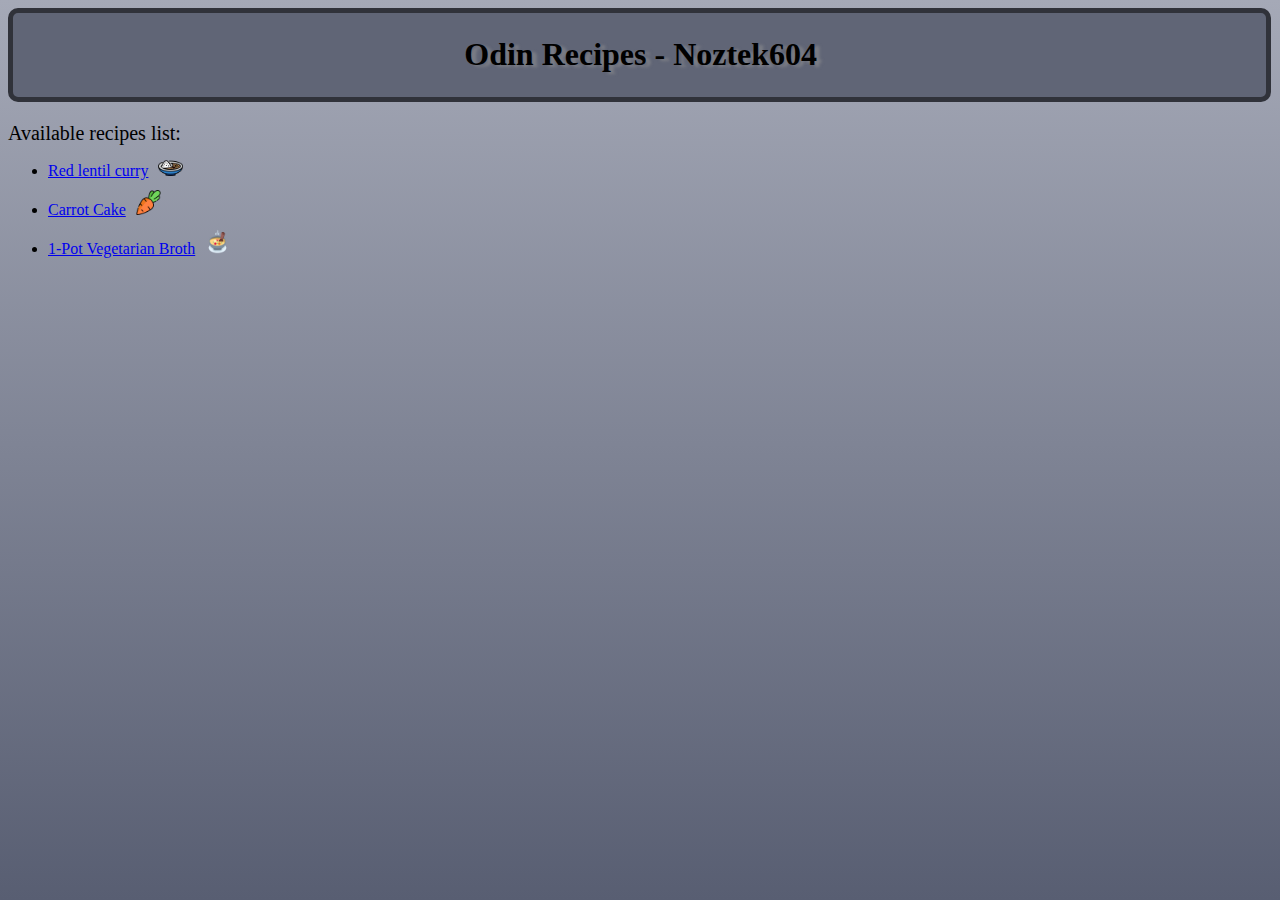
<file: index.html>
<!DOCTYPE html>
<html lang="en" style="background-image: linear-gradient(rgb(165, 169, 183), rgb(88, 94, 114)); height: 100%;" >
<head>
    <meta charset="UTF-8">
    <meta name="viewport" content="width=device-width, initial-scale=1.0">
    <title>Recipes site</title>
    <link rel="stylesheet" href="styles.css">
</head>
<body>
    <div class="title">
    <h1>Odin Recipes - Noztek604</h1>
    </div>
    <p class="ptitle">Available recipes list:</p>
    <ul>
    <li><a href="recipes/red_lentil_curry.html">Red lentil curry<img src="img/curry.png" class="icon"></a></li>
    <li><a href="recipes/carrot_cake.html">Carrot Cake<img src="img/carrot.png" class="icon"></a></li>
    <li><a href="recipes/1_pot_vege_broth.html">1-Pot Vegetarian Broth<img src="img/broth.webp" class="icon"></a></li>
    </ul>
</body>

</html>
</file>
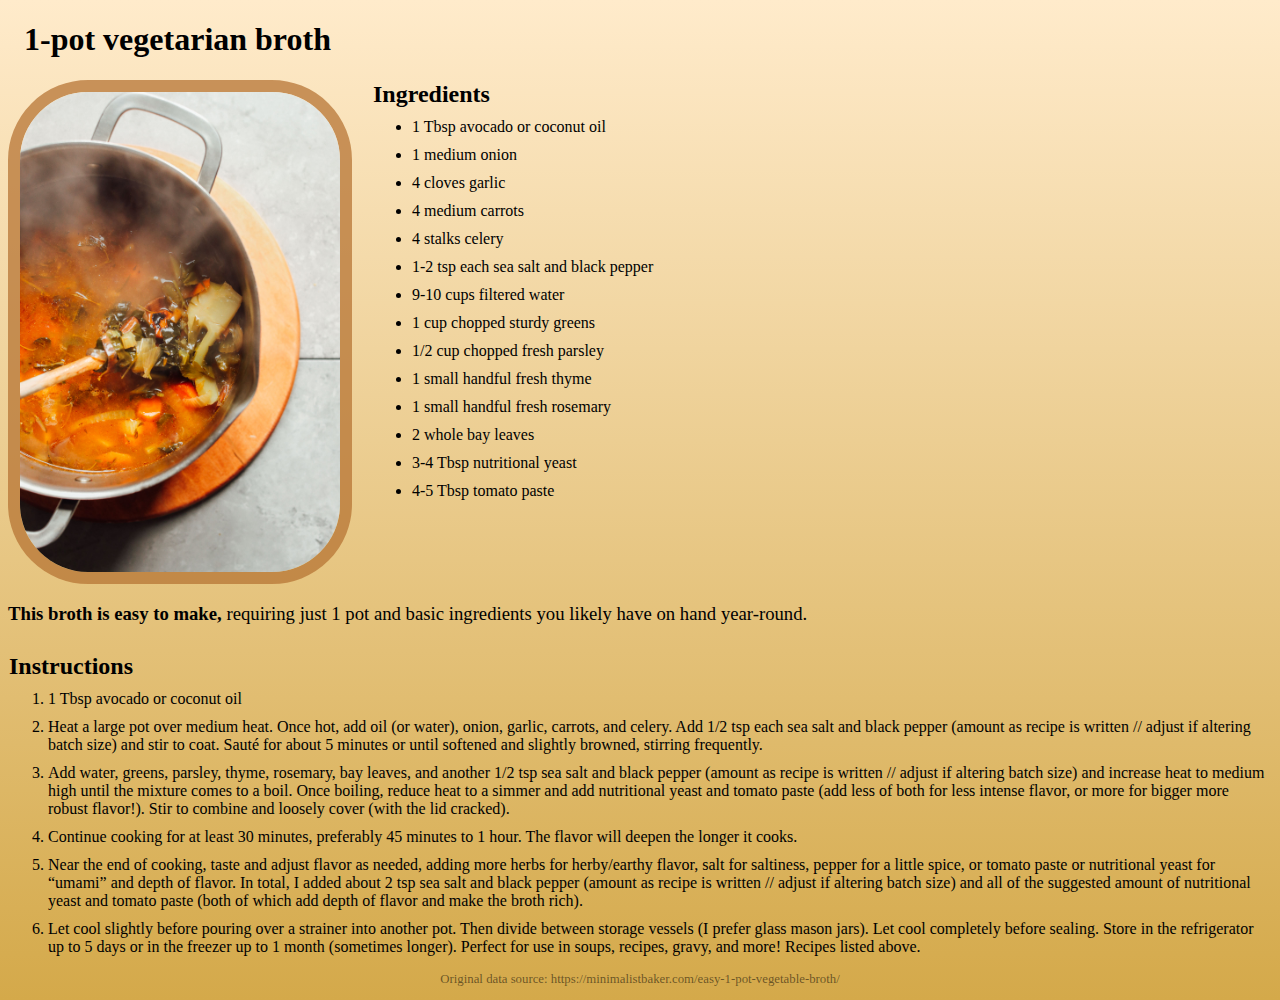
<file: recipes/1_pot_vege_broth.html>
<!DOCTYPE html>
<html lang="en" style="background-image: linear-gradient(rgb(255, 235, 203), rgb(212, 169, 74));">
<head>
    <meta charset="UTF-8">
    <meta name="viewport" content="width=device-width, initial-scale=1.0">
    <title>Document</title>
    <link rel="stylesheet" href="../styles.css">

</head>
<body>
    <h1 class="wpic">1-pot vegetarian broth</h1>

    <div class="container">
    <img class="recipe" src="../img/brothimg.jpg" alt="cuisine picture"/>

    <div>
        <h2>Ingredients</h2><br>
        <ul class="list">
            <li>1 Tbsp avocado or coconut oil</li>
            <li>1 medium onion</li>
            <li>4 cloves garlic</li>
            <li>4 medium carrots</li>
            <li>4 stalks celery</li>
            <li>1-2 tsp each sea salt and black pepper</li>
            <li>9-10 cups filtered water</li>
            <li>1 cup chopped sturdy greens</li>
            <li>1/2 cup chopped fresh parsley</li>
            <li>1 small handful fresh thyme</li>
            <li>1 small handful fresh rosemary</li>
            <li>2 whole bay leaves</li>
            <li>3-4 Tbsp nutritional yeast </li>
            <li>4-5 Tbsp tomato paste</li>
        </ul>
    </div>
</div>

    <h3><b>This broth is easy to make,</b> requiring just 1 pot and basic ingredients you likely have on hand year-round.</h3><br>
    <h2>Instructions</h2><br>
    <ol class="list">
        <li>1 Tbsp avocado or coconut oil</li>
            <li>Heat a large pot over medium heat. Once hot, add oil (or water), onion, garlic, carrots, and celery. Add 1/2 tsp each sea salt and black pepper (amount as recipe is written // adjust if altering batch size) and stir to coat. Sauté for about 5 minutes or until softened and slightly browned, stirring frequently.</li>
            <li>Add water, greens, parsley, thyme, rosemary, bay leaves, and another 1/2 tsp sea salt and black pepper (amount as recipe is written // adjust if altering batch size) and increase heat to medium high until the mixture comes to a boil. Once boiling, reduce heat to a simmer and add nutritional yeast and tomato paste (add less of both for less intense flavor, or more for bigger more robust flavor!). Stir to combine and loosely cover (with the lid cracked).</li>
            <li>Continue cooking for at least 30 minutes, preferably 45 minutes to 1 hour. The flavor will deepen the longer it cooks.</li>
            <li>Near the end of cooking, taste and adjust flavor as needed, adding more herbs for herby/earthy flavor, salt for saltiness, pepper for a little spice, or tomato paste or nutritional yeast for “umami” and depth of flavor. In total, I added about 2 tsp sea salt and black pepper (amount as recipe is written // adjust if altering batch size) and all of the suggested amount of nutritional yeast and tomato paste (both of which add depth of flavor and make the broth rich).</li>
            <li>Let cool slightly before pouring over a strainer into another pot. Then divide between storage vessels (I prefer glass mason jars). Let cool completely before sealing. Store in the refrigerator up to 5 days or in the freezer up to 1 month (sometimes longer). Perfect for use in soups, recipes, gravy, and more! Recipes listed above.</li>
        
    </ol>
</body>
<footer>
    <p>Original data source: https://minimalistbaker.com/easy-1-pot-vegetable-broth/</p>
</footer>
</html>
</file>
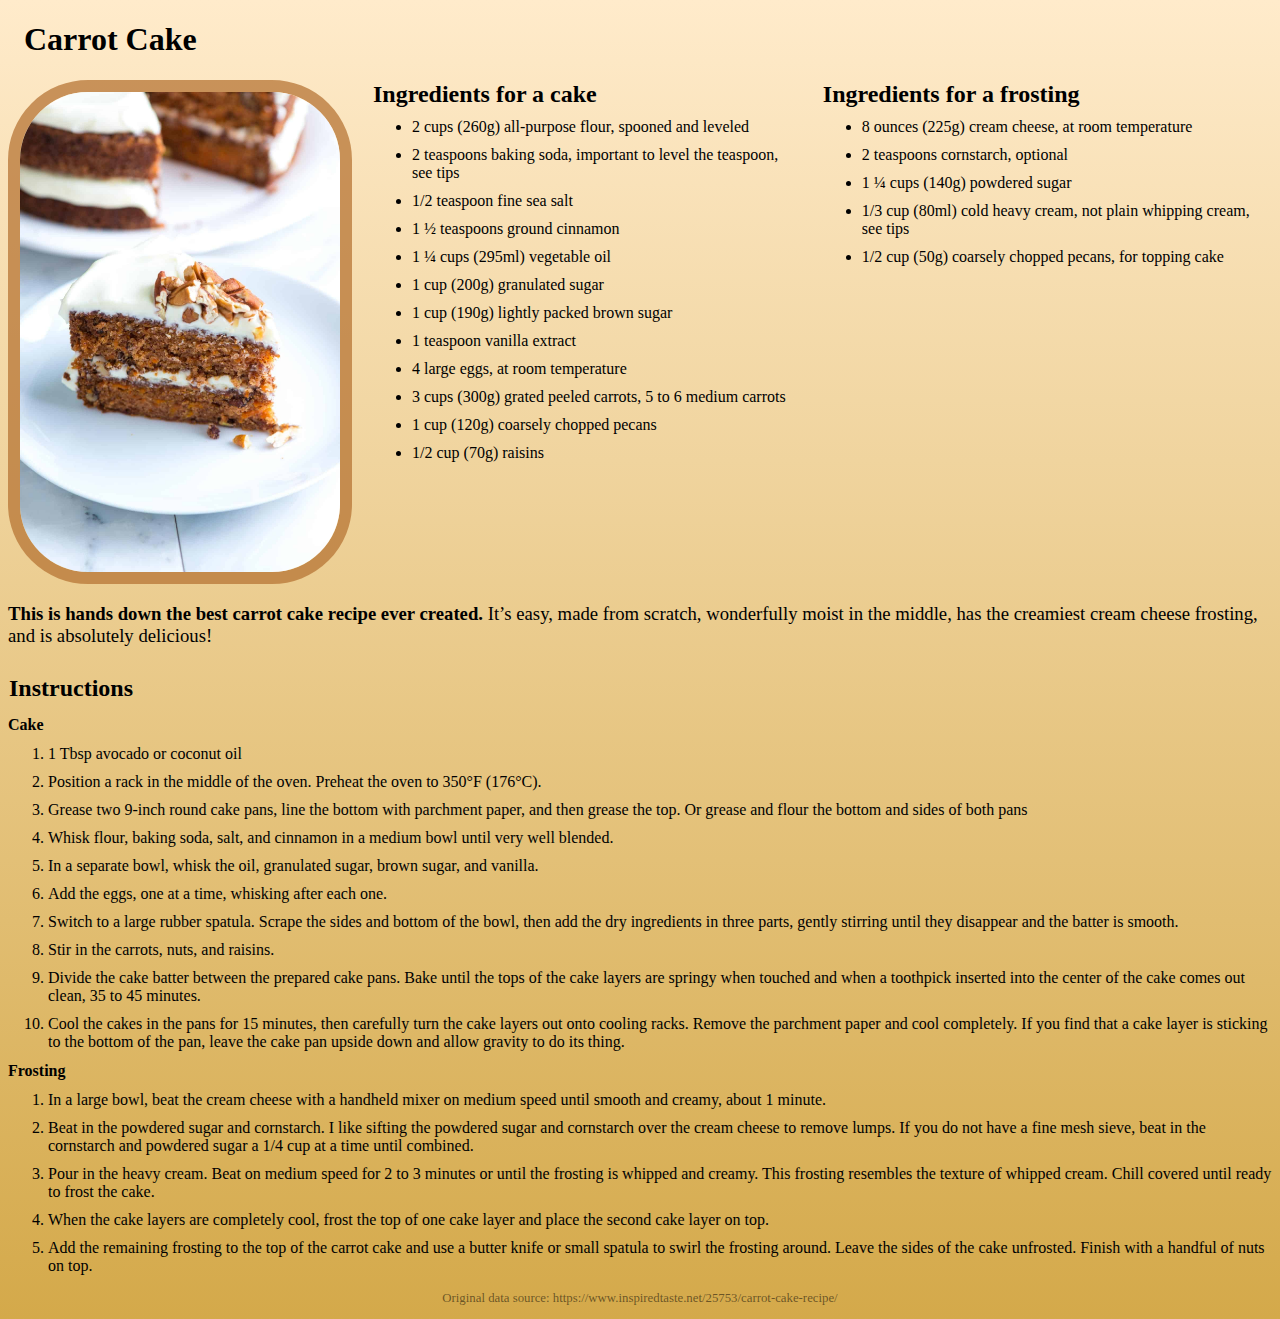
<file: recipes/carrot_cake.html>
<!DOCTYPE html>
<html lang="en" style="background-image: linear-gradient(rgb(255, 235, 203), rgb(212, 169, 74));">
<head>
    <meta charset="UTF-8">
    <meta name="viewport" content="width=device-width, initial-scale=1.0">
    <title>Document</title>
    <link rel="stylesheet" href="../styles.css">
</head>
<body>
    <h1 class="wpic">Carrot Cake</h1>

    <div class="container">
    <img class="recipe" src="../img/carrotimg.jpg" alt="cuisine picture"/>
    <div>
        <h2>Ingredients for a cake</h2><br>
        <ul class="list">
            <li>2 cups (260g) all-purpose flour, spooned and leveled</li>
            <li>2 teaspoons baking soda, important to level the teaspoon, see tips</li>
            <li>1/2 teaspoon fine sea salt</li>
            <li>1 ½ teaspoons ground cinnamon</li>
            <li>1 ¼ cups (295ml) vegetable oil</li>
            <li>1 cup (200g) granulated sugar</li>
            <li>1 cup (190g) lightly packed brown sugar</li>
            <li>1 teaspoon vanilla extract</li>
            <li>4 large eggs, at room temperature</li>
            <li>3 cups (300g) grated peeled carrots, 5 to 6 medium carrots</li>
            <li>1 cup (120g) coarsely chopped pecans</li>
            <li>1/2 cup (70g) raisins</li>
        </ul>
    </div>
    <div>
        <h2>Ingredients for a frosting</h2><br>
        <ul class="list">
            <li>8 ounces (225g) cream cheese, at room temperature</li>
            <li>2 teaspoons cornstarch, optional</li>
            <li>1 ¼ cups (140g) powdered sugar</li>
            <li>1/3 cup (80ml) cold heavy cream, not plain whipping cream, see tips</li>
            <li>1/2 cup (50g) coarsely chopped pecans, for topping cake</li>
    </div>
    </div>
    <h3><b>This is hands down the best carrot cake recipe ever created. </b>It’s easy, made from scratch, wonderfully moist in the middle, has the creamiest cream cheese frosting, and is absolutely delicious!</h3><br>
    <h2>Instructions</h2><br>
    <h4>Cake</h4>
    <ol class="list">
        <li>1 Tbsp avocado or coconut oil</li>
        <li>Position a rack in the middle of the oven. Preheat the oven to 350°F (176°C).</li>
        <li>Grease two 9-inch round cake pans, line the bottom with parchment paper, and then grease the top. Or grease and flour the bottom and sides of both pans</li>
        <li>Whisk flour, baking soda, salt, and cinnamon in a medium bowl until very well blended.</li>
        <li>In a separate bowl, whisk the oil, granulated sugar, brown sugar, and vanilla.</li>
        <li>Add the eggs, one at a time, whisking after each one.</li>
        <li>Switch to a large rubber spatula. Scrape the sides and bottom of the bowl, then add the dry ingredients in three parts, gently stirring until they disappear and the batter is smooth.</li>
        <li>Stir in the carrots, nuts, and raisins.</li>
        <li>Divide the cake batter between the prepared cake pans. Bake until the tops of the cake layers are springy when touched and when a toothpick inserted into the center of the cake comes out clean, 35 to 45 minutes.</li>
        <li>Cool the cakes in the pans for 15 minutes, then carefully turn the cake layers out onto cooling racks. Remove the parchment paper and cool completely. If you find that a cake layer is sticking to the bottom of the pan, leave the cake pan upside down and allow gravity to do its thing.</li>
    </ol>
    <h4>Frosting</h4>
    <ol class="list">
        <li>In a large bowl, beat the cream cheese with a handheld mixer on medium speed until smooth and creamy, about 1 minute.</li>
        <li>Beat in the powdered sugar and cornstarch. I like sifting the powdered sugar and cornstarch over the cream cheese to remove lumps. If you do not have a fine mesh sieve, beat in the cornstarch and powdered sugar a 1/4 cup at a time until combined.</li>
        <li>Pour in the heavy cream. Beat on medium speed for 2 to 3 minutes or until the frosting is whipped and creamy. This frosting resembles the texture of whipped cream. Chill covered until ready to frost the cake.</li>
        <li>When the cake layers are completely cool, frost the top of one cake layer and place the second cake layer on top.</li>
        <li>Add the remaining frosting to the top of the carrot cake and use a butter knife or small spatula to swirl the frosting around. Leave the sides of the cake unfrosted. Finish with a handful of nuts on top.</li>
    </ol>
</body>
<footer>
    <p>Original data source: https://www.inspiredtaste.net/25753/carrot-cake-recipe/</p>
</footer>
</html>
</file>
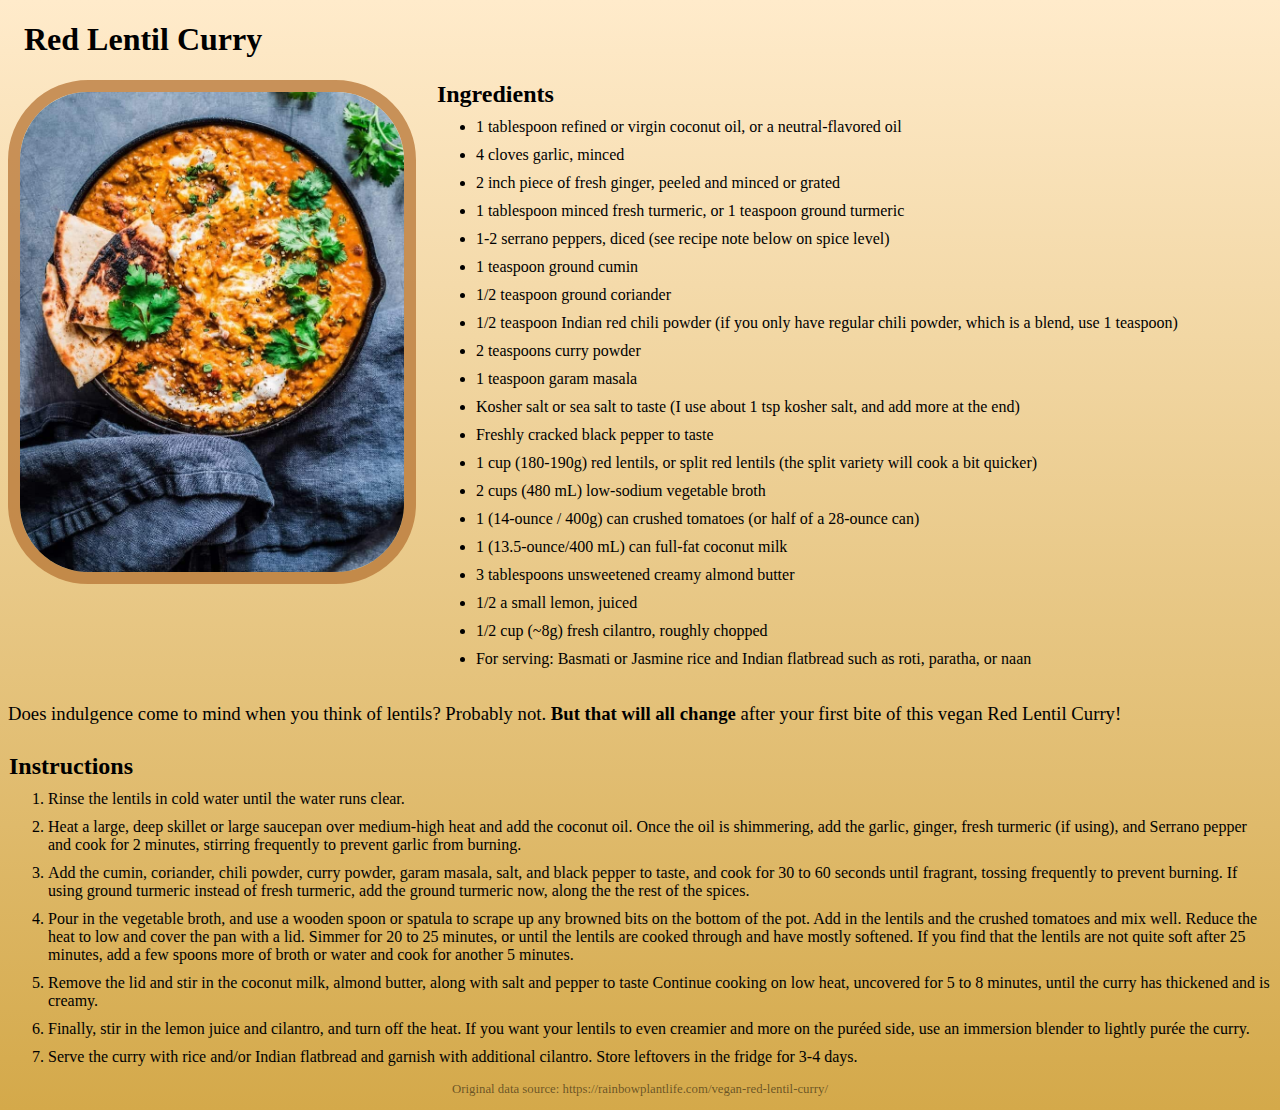
<file: recipes/red_lentil_curry.html>
<!DOCTYPE html>
<html lang="en" style="background-image: linear-gradient(rgb(255, 235, 203), rgb(212, 169, 74));">
<head>
    <meta charset="UTF-8">
    <meta name="viewport" content="width=device-width, initial-scale=1.0">
    <title>Document</title>
    <link rel="stylesheet" href="../styles.css">
</head>
<body>
    <h1 class="wpic">Red Lentil Curry</h1>

    <div class="container">
    <img class="recipe" src="../img/curryimg.jpg" alt="cuisine picture"/>
    <div>
        <h2>Ingredients</h2><br>
        <ul class="list">
            <li>1 tablespoon refined or virgin coconut oil, or a neutral-flavored oil</li>
            <li>4 cloves garlic, minced</li>
            <li>2 inch piece of fresh ginger, peeled and minced or grated</li>
            <li>1 tablespoon minced fresh turmeric, or 1 teaspoon ground turmeric</li>
            <li>1-2 serrano peppers, diced (see recipe note below on spice level)</li>
            <li>1 teaspoon ground cumin</li>
            <li>1/2 teaspoon ground coriander</li>
            <li>1/2 teaspoon Indian red chili powder (if you only have regular chili powder, which is a blend, use 1 teaspoon)</li>
            <li>2 teaspoons curry powder</li>
            <li>1 teaspoon garam masala</li>
            <li>Kosher salt or sea salt to taste (I use about 1 tsp kosher salt, and add more at the end)</li>
            <li>Freshly cracked black pepper to taste</li>
            <li>1 cup (180-190g) red lentils, or split red lentils (the split variety will cook a bit quicker)</li>
            <li>2 cups (480 mL) low-sodium vegetable broth</li>
            <li>1 (14-ounce / 400g) can crushed tomatoes (or half of a 28-ounce can)</li>
            <li>1 (13.5-ounce/400 mL) can full-fat coconut milk</li>
            <li>3 tablespoons unsweetened creamy almond butter</li>
            <li>1/2 a small lemon, juiced</li>
            <li>1/2 cup (~8g) fresh cilantro, roughly chopped</li>
            <li>For serving: Basmati or Jasmine rice and Indian flatbread such as roti, paratha, or naan</li>
        </ul>
    </div>
</div>

<h3>Does indulgence come to mind when you think of lentils? Probably not. <b>But that will all change</b> after your first bite of this vegan Red Lentil Curry!</h3><br>
    <h2>Instructions</h2><br>
    <ol class="list">
            <li>Rinse the lentils in cold water until the water runs clear.</li>
            <li>Heat a large, deep skillet or large saucepan over medium-high heat and add the coconut oil. Once the oil is shimmering, add the garlic, ginger, fresh turmeric (if using), and Serrano pepper and cook for 2 minutes, stirring frequently to prevent garlic from burning.</li>
            <li>Add the cumin, coriander, chili powder, curry powder, garam masala, salt, and black pepper to taste, and cook for 30 to 60 seconds until fragrant, tossing frequently to prevent burning. If using ground turmeric instead of fresh turmeric, add the ground turmeric now, along the the rest of the spices.</li>
            <li>Pour in the vegetable broth, and use a wooden spoon or spatula to scrape up any browned bits on the bottom of the pot. Add in the lentils and the crushed tomatoes and mix well. Reduce the heat to low and cover the pan with a lid. Simmer for 20 to 25 minutes, or until the lentils are cooked through and have mostly softened. If you find that the lentils are not quite soft after 25 minutes, add a few spoons more of broth or water and cook for another 5 minutes.</li>
            <li>Remove the lid and stir in the coconut milk, almond butter, along with salt and pepper to taste Continue cooking on low heat, uncovered for 5 to 8 minutes, until the curry has thickened and is creamy.</li>
            <li>Finally, stir in the lemon juice and cilantro, and turn off the heat. If you want your lentils to even creamier and more on the puréed side, use an immersion blender to lightly purée the curry.</li>
            <li>Serve the curry with rice and/or Indian flatbread and garnish with additional cilantro. Store leftovers in the fridge for 3-4 days.</li>    
    </ol>
</body>
<footer>
    <p>Original data source: https://rainbowplantlife.com/vegan-red-lentil-curry/</p>
</footer>
</html>
</file>
<file: styles.css>
.title{
    width: 99%;
    height: fit-content;
    padding: 2px;
    padding-right: 0%;
    background-color: rgb(96, 101, 118);
    border-style: solid;
    border-width: 5px;
    border-radius: 10px;
    border-color: rgb(48, 50, 58);

}

.title > h1 {
    text-align: center;
    text-shadow: 5px 2px 3px rgba(147, 147, 147, 0.553);
    font-family:fantasy;
}

.ptitle{
    font-size: 125%;
    margin-bottom: 0px;
}

li {
    margin: 10px 0px 2px 0px;
}

.icon {
    margin-left:10px;
    object-fit: scale-down;
    width:25px;
    max-width: 75px;
    max-height: 75px;
}

img.recipe {
    object-fit:contain;
    height: 30em;
    border-style: solid;
    border-width: 0.8em;
    border-color: #b67233bb;
    border-radius: 5em;

}

img.recipe:hover{
    border-color: #eec715dd;
}

.container {
        display: flex;       
        align-items: flex-start;              
        gap: 20px;  
 }

.list{
    min-width: 10rem;
    margin-top: 1px;
}

ul li:first-child,
ol li:first-child{
    margin-top:-10px;
}

h3{
    font-weight: normal;
    margin-bottom: 0.5em;
}

h2{
    margin:1px;
}
h4 {
    margin-top:-5px;
}
.wpic{
    margin-left:0.5em;
}

footer p{
    color:rgba(0, 0, 0, 0.521);
    font-size: 0.8rem;
    text-align: center;
}
</file>
